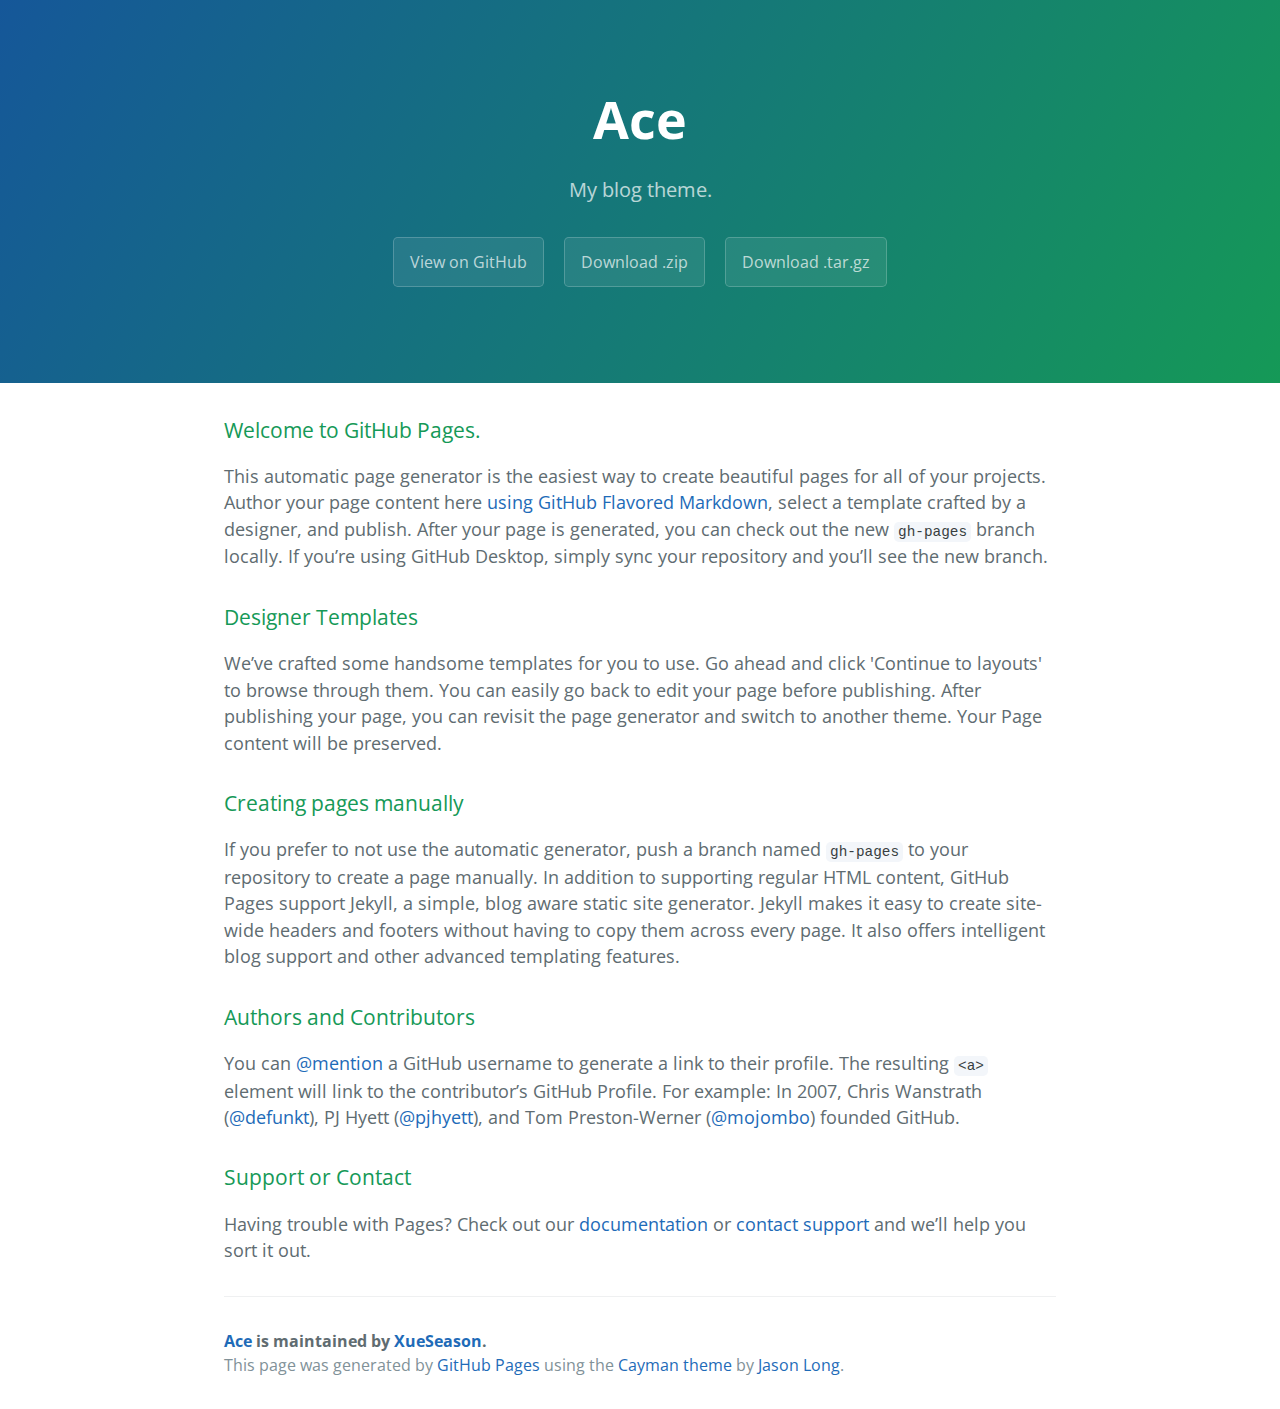
<file: index.html>
<!DOCTYPE html>
<html lang="en-us">
  <head>
    <meta charset="UTF-8">
    <title>Ace by XueSeason</title>
    <meta name="viewport" content="width=device-width, initial-scale=1">
    <link rel="stylesheet" type="text/css" href="stylesheets/normalize.css" media="screen">
    <link href='https://fonts.googleapis.com/css?family=Open+Sans:400,700' rel='stylesheet' type='text/css'>
    <link rel="stylesheet" type="text/css" href="stylesheets/stylesheet.css" media="screen">
    <link rel="stylesheet" type="text/css" href="stylesheets/github-light.css" media="screen">
  </head>
  <body>
    <section class="page-header">
      <h1 class="project-name">Ace</h1>
      <h2 class="project-tagline">My blog theme.</h2>
      <a href="https://github.com/XueSeason/Ace" class="btn">View on GitHub</a>
      <a href="https://github.com/XueSeason/Ace/zipball/master" class="btn">Download .zip</a>
      <a href="https://github.com/XueSeason/Ace/tarball/master" class="btn">Download .tar.gz</a>
    </section>

    <section class="main-content">
      <h3>
<a id="welcome-to-github-pages" class="anchor" href="#welcome-to-github-pages" aria-hidden="true"><span aria-hidden="true" class="octicon octicon-link"></span></a>Welcome to GitHub Pages.</h3>

<p>This automatic page generator is the easiest way to create beautiful pages for all of your projects. Author your page content here <a href="https://guides.github.com/features/mastering-markdown/">using GitHub Flavored Markdown</a>, select a template crafted by a designer, and publish. After your page is generated, you can check out the new <code>gh-pages</code> branch locally. If you’re using GitHub Desktop, simply sync your repository and you’ll see the new branch.</p>

<h3>
<a id="designer-templates" class="anchor" href="#designer-templates" aria-hidden="true"><span aria-hidden="true" class="octicon octicon-link"></span></a>Designer Templates</h3>

<p>We’ve crafted some handsome templates for you to use. Go ahead and click 'Continue to layouts' to browse through them. You can easily go back to edit your page before publishing. After publishing your page, you can revisit the page generator and switch to another theme. Your Page content will be preserved.</p>

<h3>
<a id="creating-pages-manually" class="anchor" href="#creating-pages-manually" aria-hidden="true"><span aria-hidden="true" class="octicon octicon-link"></span></a>Creating pages manually</h3>

<p>If you prefer to not use the automatic generator, push a branch named <code>gh-pages</code> to your repository to create a page manually. In addition to supporting regular HTML content, GitHub Pages support Jekyll, a simple, blog aware static site generator. Jekyll makes it easy to create site-wide headers and footers without having to copy them across every page. It also offers intelligent blog support and other advanced templating features.</p>

<h3>
<a id="authors-and-contributors" class="anchor" href="#authors-and-contributors" aria-hidden="true"><span aria-hidden="true" class="octicon octicon-link"></span></a>Authors and Contributors</h3>

<p>You can <a href="https://help.github.com/articles/basic-writing-and-formatting-syntax/#mentioning-users-and-teams" class="user-mention">@mention</a> a GitHub username to generate a link to their profile. The resulting <code>&lt;a&gt;</code> element will link to the contributor’s GitHub Profile. For example: In 2007, Chris Wanstrath (<a href="https://github.com/defunkt" class="user-mention">@defunkt</a>), PJ Hyett (<a href="https://github.com/pjhyett" class="user-mention">@pjhyett</a>), and Tom Preston-Werner (<a href="https://github.com/mojombo" class="user-mention">@mojombo</a>) founded GitHub.</p>

<h3>
<a id="support-or-contact" class="anchor" href="#support-or-contact" aria-hidden="true"><span aria-hidden="true" class="octicon octicon-link"></span></a>Support or Contact</h3>

<p>Having trouble with Pages? Check out our <a href="https://help.github.com/pages">documentation</a> or <a href="https://github.com/contact">contact support</a> and we’ll help you sort it out.</p>

      <footer class="site-footer">
        <span class="site-footer-owner"><a href="https://github.com/XueSeason/Ace">Ace</a> is maintained by <a href="https://github.com/XueSeason">XueSeason</a>.</span>

        <span class="site-footer-credits">This page was generated by <a href="https://pages.github.com">GitHub Pages</a> using the <a href="https://github.com/jasonlong/cayman-theme">Cayman theme</a> by <a href="https://twitter.com/jasonlong">Jason Long</a>.</span>
      </footer>

    </section>

  
  </body>
</html>
</file>
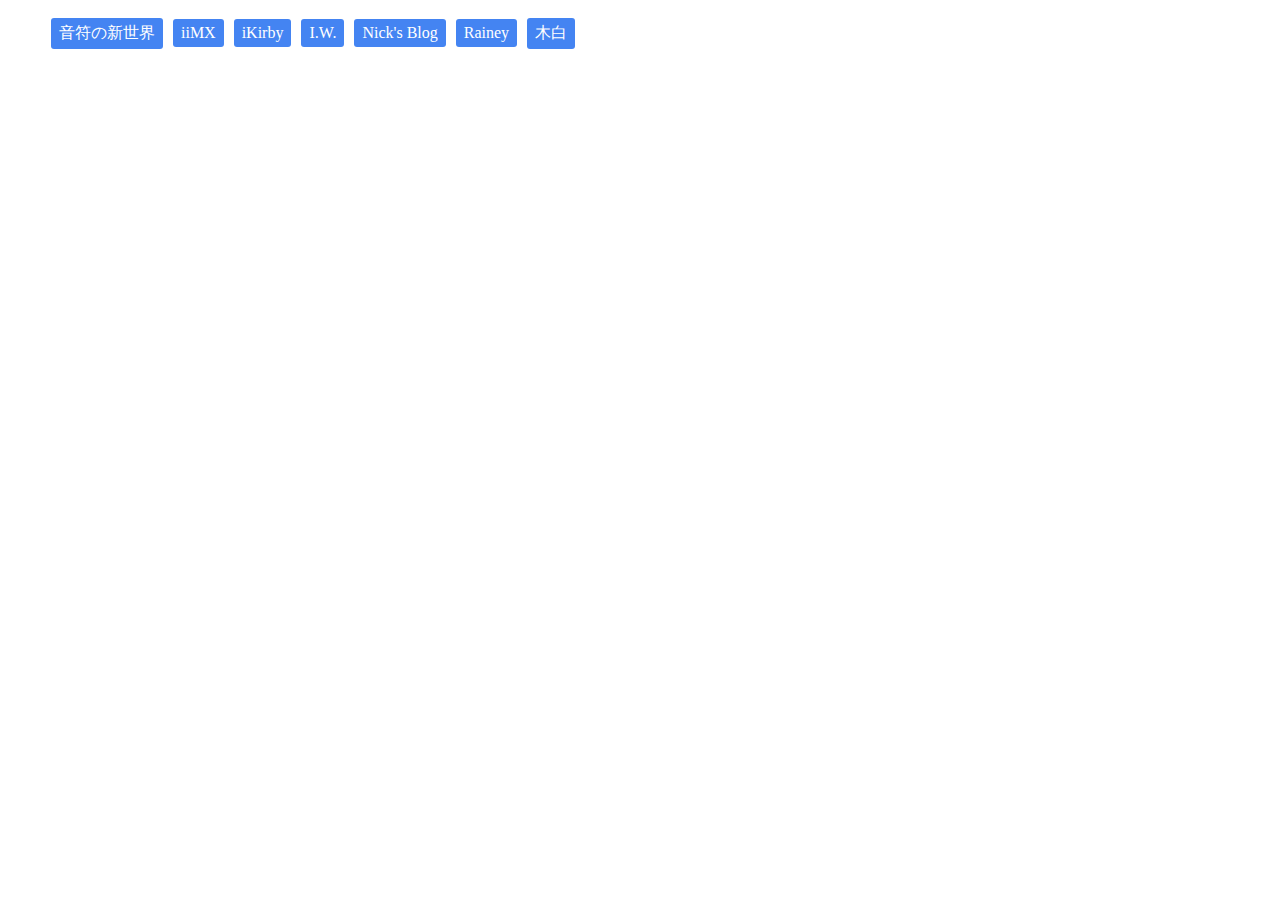
<file: link.html>
<!DOCTYPE html>
<html>
  <head>
    <meta charset="utf-8">
    <meta content="width=device-width, initial-scale=1.0, maximum-scale=1.0, user-scalable=0" name="viewport">
    <title>友情链接</title>
    <style media="screen">
      li {
        display: inline-block;
        list-style-type: none;
        background-color: #4484F2;
        color: white;
        padding: 5px 8px;
        border-radius: 3px;
        margin: 2px 3px;
      }
      li a {
        color: white;
        text-decoration: none;
      }
      li:hover {
        box-shadow: 2px 2px 5px #888888;
        background-color: #5494F2;
      }
    </style>
  </head>
  <body>
    <ul>
      <li><a href="https://freedom.moe" target="_blank">音符の新世界</a></li>
      <li><a href="http://iimx.net" target="_blank">iiMX</a></li>
      <li><a href="http://imikirby.com" target="_blank">iKirby</a></li>
      <li><a href="http://idot.work" target="_blank">I.W.</a></li>
      <li><a href="http://nick930826.github.io" target="_blank">Nick's Blog</a></li>
      <li><a href="http://rainey.space" target="_blank">Rainey</a></li>
      <li><a href="http://blog.ikyxxs.com" target="_blank">木白</a></li>
    </ul>
  </body>
</html>
</file>
<file: stylesheets/stylesheet.css>
* {
  box-sizing: border-box; }

body {
  padding: 0;
  margin: 0;
  font-family: "Open Sans", "Helvetica Neue", Helvetica, Arial, sans-serif;
  font-size: 16px;
  line-height: 1.5;
  color: #606c71; }

a {
  color: #1e6bb8;
  text-decoration: none; }
  a:hover {
    text-decoration: underline; }

.btn {
  display: inline-block;
  margin-bottom: 1rem;
  color: rgba(255, 255, 255, 0.7);
  background-color: rgba(255, 255, 255, 0.08);
  border-color: rgba(255, 255, 255, 0.2);
  border-style: solid;
  border-width: 1px;
  border-radius: 0.3rem;
  transition: color 0.2s, background-color 0.2s, border-color 0.2s; }
  .btn + .btn {
    margin-left: 1rem; }

.btn:hover {
  color: rgba(255, 255, 255, 0.8);
  text-decoration: none;
  background-color: rgba(255, 255, 255, 0.2);
  border-color: rgba(255, 255, 255, 0.3); }

@media screen and (min-width: 64em) {
  .btn {
    padding: 0.75rem 1rem; } }

@media screen and (min-width: 42em) and (max-width: 64em) {
  .btn {
    padding: 0.6rem 0.9rem;
    font-size: 0.9rem; } }

@media screen and (max-width: 42em) {
  .btn {
    display: block;
    width: 100%;
    padding: 0.75rem;
    font-size: 0.9rem; }
    .btn + .btn {
      margin-top: 1rem;
      margin-left: 0; } }

.page-header {
  color: #fff;
  text-align: center;
  background-color: #159957;
  background-image: linear-gradient(120deg, #155799, #159957); }

@media screen and (min-width: 64em) {
  .page-header {
    padding: 5rem 6rem; } }

@media screen and (min-width: 42em) and (max-width: 64em) {
  .page-header {
    padding: 3rem 4rem; } }

@media screen and (max-width: 42em) {
  .page-header {
    padding: 2rem 1rem; } }

.project-name {
  margin-top: 0;
  margin-bottom: 0.1rem; }

@media screen and (min-width: 64em) {
  .project-name {
    font-size: 3.25rem; } }

@media screen and (min-width: 42em) and (max-width: 64em) {
  .project-name {
    font-size: 2.25rem; } }

@media screen and (max-width: 42em) {
  .project-name {
    font-size: 1.75rem; } }

.project-tagline {
  margin-bottom: 2rem;
  font-weight: normal;
  opacity: 0.7; }

@media screen and (min-width: 64em) {
  .project-tagline {
    font-size: 1.25rem; } }

@media screen and (min-width: 42em) and (max-width: 64em) {
  .project-tagline {
    font-size: 1.15rem; } }

@media screen and (max-width: 42em) {
  .project-tagline {
    font-size: 1rem; } }

.main-content :first-child {
  margin-top: 0; }
.main-content img {
  max-width: 100%; }
.main-content h1, .main-content h2, .main-content h3, .main-content h4, .main-content h5, .main-content h6 {
  margin-top: 2rem;
  margin-bottom: 1rem;
  font-weight: normal;
  color: #159957; }
.main-content p {
  margin-bottom: 1em; }
.main-content code {
  padding: 2px 4px;
  font-family: Consolas, "Liberation Mono", Menlo, Courier, monospace;
  font-size: 0.9rem;
  color: #383e41;
  background-color: #f3f6fa;
  border-radius: 0.3rem; }
.main-content pre {
  padding: 0.8rem;
  margin-top: 0;
  margin-bottom: 1rem;
  font: 1rem Consolas, "Liberation Mono", Menlo, Courier, monospace;
  color: #567482;
  word-wrap: normal;
  background-color: #f3f6fa;
  border: solid 1px #dce6f0;
  border-radius: 0.3rem; }
  .main-content pre > code {
    padding: 0;
    margin: 0;
    font-size: 0.9rem;
    color: #567482;
    word-break: normal;
    white-space: pre;
    background: transparent;
    border: 0; }
.main-content .highlight {
  margin-bottom: 1rem; }
  .main-content .highlight pre {
    margin-bottom: 0;
    word-break: normal; }
.main-content .highlight pre, .main-content pre {
  padding: 0.8rem;
  overflow: auto;
  font-size: 0.9rem;
  line-height: 1.45;
  border-radius: 0.3rem; }
.main-content pre code, .main-content pre tt {
  display: inline;
  max-width: initial;
  padding: 0;
  margin: 0;
  overflow: initial;
  line-height: inherit;
  word-wrap: normal;
  background-color: transparent;
  border: 0; }
  .main-content pre code:before, .main-content pre code:after, .main-content pre tt:before, .main-content pre tt:after {
    content: normal; }
.main-content ul, .main-content ol {
  margin-top: 0; }
.main-content blockquote {
  padding: 0 1rem;
  margin-left: 0;
  color: #819198;
  border-left: 0.3rem solid #dce6f0; }
  .main-content blockquote > :first-child {
    margin-top: 0; }
  .main-content blockquote > :last-child {
    margin-bottom: 0; }
.main-content table {
  display: block;
  width: 100%;
  overflow: auto;
  word-break: normal;
  word-break: keep-all; }
  .main-content table th {
    font-weight: bold; }
  .main-content table th, .main-content table td {
    padding: 0.5rem 1rem;
    border: 1px solid #e9ebec; }
.main-content dl {
  padding: 0; }
  .main-content dl dt {
    padding: 0;
    margin-top: 1rem;
    font-size: 1rem;
    font-weight: bold; }
  .main-content dl dd {
    padding: 0;
    margin-bottom: 1rem; }
.main-content hr {
  height: 2px;
  padding: 0;
  margin: 1rem 0;
  background-color: #eff0f1;
  border: 0; }

@media screen and (min-width: 64em) {
  .main-content {
    max-width: 64rem;
    padding: 2rem 6rem;
    margin: 0 auto;
    font-size: 1.1rem; } }

@media screen and (min-width: 42em) and (max-width: 64em) {
  .main-content {
    padding: 2rem 4rem;
    font-size: 1.1rem; } }

@media screen and (max-width: 42em) {
  .main-content {
    padding: 2rem 1rem;
    font-size: 1rem; } }

.site-footer {
  padding-top: 2rem;
  margin-top: 2rem;
  border-top: solid 1px #eff0f1; }

.site-footer-owner {
  display: block;
  font-weight: bold; }

.site-footer-credits {
  color: #819198; }

@media screen and (min-width: 64em) {
  .site-footer {
    font-size: 1rem; } }

@media screen and (min-width: 42em) and (max-width: 64em) {
  .site-footer {
    font-size: 1rem; } }

@media screen and (max-width: 42em) {
  .site-footer {
    font-size: 0.9rem; } }
</file>
<file: stylesheets/github-light.css>
/*
The MIT License (MIT)

Copyright (c) 2016 GitHub, Inc.

Permission is hereby granted, free of charge, to any person obtaining a copy
of this software and associated documentation files (the "Software"), to deal
in the Software without restriction, including without limitation the rights
to use, copy, modify, merge, publish, distribute, sublicense, and/or sell
copies of the Software, and to permit persons to whom the Software is
furnished to do so, subject to the following conditions:

The above copyright notice and this permission notice shall be included in all
copies or substantial portions of the Software.

THE SOFTWARE IS PROVIDED "AS IS", WITHOUT WARRANTY OF ANY KIND, EXPRESS OR
IMPLIED, INCLUDING BUT NOT LIMITED TO THE WARRANTIES OF MERCHANTABILITY,
FITNESS FOR A PARTICULAR PURPOSE AND NONINFRINGEMENT. IN NO EVENT SHALL THE
AUTHORS OR COPYRIGHT HOLDERS BE LIABLE FOR ANY CLAIM, DAMAGES OR OTHER
LIABILITY, WHETHER IN AN ACTION OF CONTRACT, TORT OR OTHERWISE, ARISING FROM,
OUT OF OR IN CONNECTION WITH THE SOFTWARE OR THE USE OR OTHER DEALINGS IN THE
SOFTWARE.

*/

.pl-c /* comment */ {
  color: #969896;
}

.pl-c1 /* constant, variable.other.constant, support, meta.property-name, support.constant, support.variable, meta.module-reference, markup.raw, meta.diff.header */,
.pl-s .pl-v /* string variable */ {
  color: #0086b3;
}

.pl-e /* entity */,
.pl-en /* entity.name */ {
  color: #795da3;
}

.pl-smi /* variable.parameter.function, storage.modifier.package, storage.modifier.import, storage.type.java, variable.other */,
.pl-s .pl-s1 /* string source */ {
  color: #333;
}

.pl-ent /* entity.name.tag */ {
  color: #63a35c;
}

.pl-k /* keyword, storage, storage.type */ {
  color: #a71d5d;
}

.pl-s /* string */,
.pl-pds /* punctuation.definition.string, string.regexp.character-class */,
.pl-s .pl-pse .pl-s1 /* string punctuation.section.embedded source */,
.pl-sr /* string.regexp */,
.pl-sr .pl-cce /* string.regexp constant.character.escape */,
.pl-sr .pl-sre /* string.regexp source.ruby.embedded */,
.pl-sr .pl-sra /* string.regexp string.regexp.arbitrary-repitition */ {
  color: #183691;
}

.pl-v /* variable */ {
  color: #ed6a43;
}

.pl-id /* invalid.deprecated */ {
  color: #b52a1d;
}

.pl-ii /* invalid.illegal */ {
  color: #f8f8f8;
  background-color: #b52a1d;
}

.pl-sr .pl-cce /* string.regexp constant.character.escape */ {
  font-weight: bold;
  color: #63a35c;
}

.pl-ml /* markup.list */ {
  color: #693a17;
}

.pl-mh /* markup.heading */,
.pl-mh .pl-en /* markup.heading entity.name */,
.pl-ms /* meta.separator */ {
  font-weight: bold;
  color: #1d3e81;
}

.pl-mq /* markup.quote */ {
  color: #008080;
}

.pl-mi /* markup.italic */ {
  font-style: italic;
  color: #333;
}

.pl-mb /* markup.bold */ {
  font-weight: bold;
  color: #333;
}

.pl-md /* markup.deleted, meta.diff.header.from-file */ {
  color: #bd2c00;
  background-color: #ffecec;
}

.pl-mi1 /* markup.inserted, meta.diff.header.to-file */ {
  color: #55a532;
  background-color: #eaffea;
}

.pl-mdr /* meta.diff.range */ {
  font-weight: bold;
  color: #795da3;
}

.pl-mo /* meta.output */ {
  color: #1d3e81;
}
</file>
